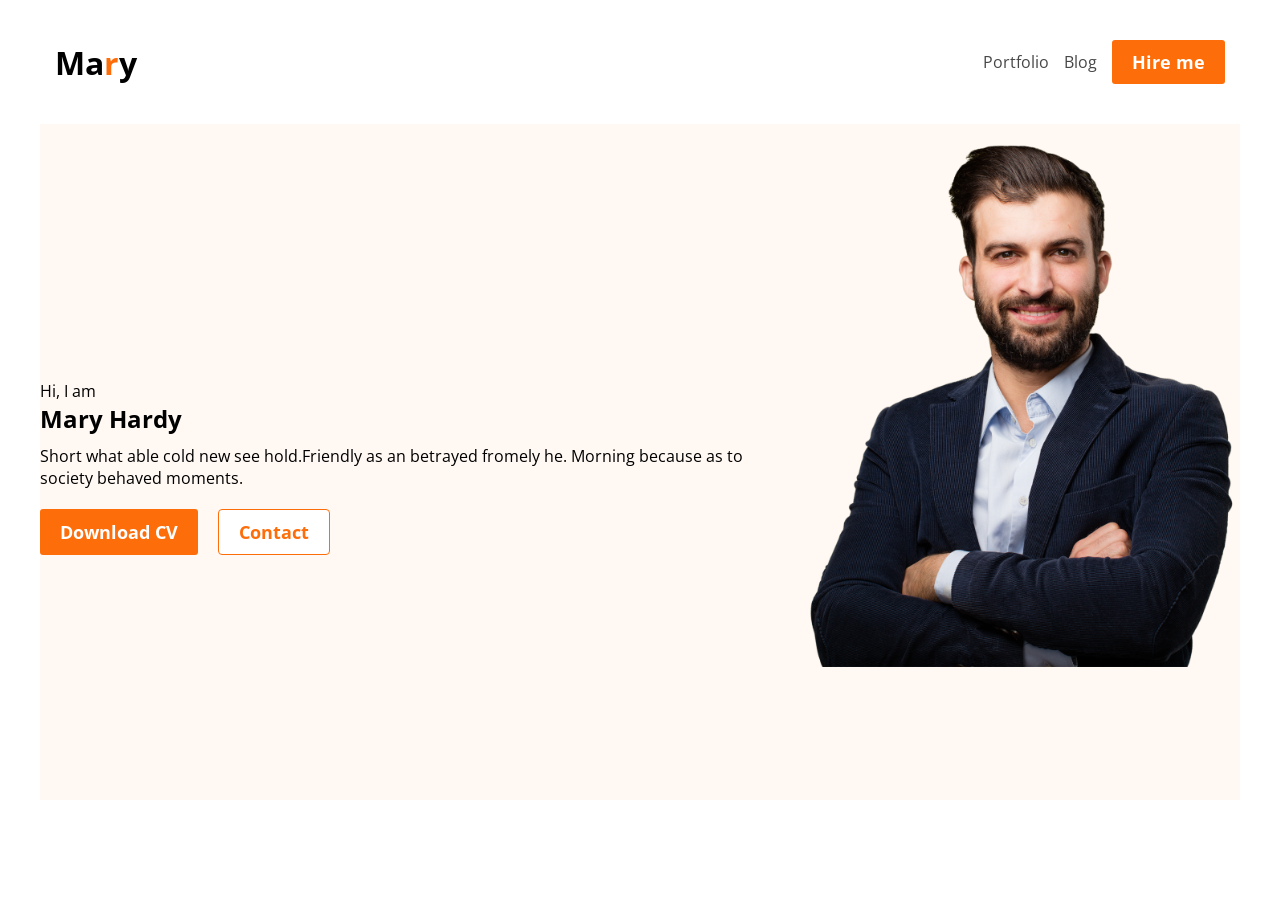
<file: portfolio.html>
<!DOCTYPE html>
<html lang="en">
<head>
    <meta charset="UTF-8">
    <meta name="viewport" content="width=device-width, initial-scale=1.0">
    <title>Portfolio</title>
    <link rel="stylesheet" href="./styles/styles.css">
    <link rel="preconnect" href="https://fonts.googleapis.com">
<link rel="preconnect" href="https://fonts.gstatic.com" crossorigin>
<link href="https://fonts.googleapis.com/css2?family=Open+Sans:ital,wght@0,300..800;1,300..800&display=swap" rel="stylesheet">
</head>
<body>
    <div class="container">
    <nav>
        <div>
            <h2 class="logo">Ma<span class="r-design">r</span>y</h2>
        </div>
        <div>
            <ul class="nav-items">
                <li><a href="">Portfolio</a></li>
                <li><a href="">Blog</a></li>
                <button class="btn-parent">Hire me</button>
            </ul>
        </div>
        </div>
    </nav>
    <!-- Hero section start -->
     <section class="hero-parent">
        <div class="hero-left">
            <p>Hi, I am</p>
            <h1>Mary Hardy</h1>
            <p>Short what able cold new see hold.Friendly as an betrayed fromely he. Morning because as to society behaved moments.</p>
            <div class="hero-btn-left">
            <button class="btn-download">Download CV</button>
            <button class="btn-contact">Contact</button>
            </div>
        </div>
        <div class="hardy-image">
            <img src="./images/hardy.png" alt="">
        </div>
     </section>
     <!-- Hero section end -->
</body>
</html>
</file>
<file: styles/styles.css>
*{
    margin: 0;
    padding: 0;
    font-family: "Open Sans", sans-serif;
}
img{
    max-width: 100%;
}
.container{
    max-width: 1200px;
    margin: auto;
}
nav{
    display: flex;
    justify-content: space-between;
    margin: 32px 15px;
    padding: 8px 0;
    align-items: center;
    background-color: #ffffff;
    
    
}

.nav-items{
    display: flex;
    justify-content: space-between;
    gap: 15px;
    align-items: center;
    

}
.logo{
    font-size: 32px;
    font-style: 800;
    font-weight: bold;
}
nav ul {
    list-style: none;
}
nav ul a{
    text-decoration: none;
    color: #474747;
}
.r-design{
    color: #fd6e0a;
}
.btn-parent{
    background-color: #fd6e0a;
    font-size: large;
    font-weight: bold;
    border-radius: 3px;
    
    padding: 10px 20px;
    border: none;
    color: white;
    cursor: pointer;
}
/* Hero section start */
.hero-parent{
    display: flex;
    justify-content: space-between;
    align-items: center;
    max-width: 1200px;
    margin: auto;
    background-color: #fff8f3;
    
}
.hero-left p{
  font-size: 45;
  font-style: 600;
  margin-top: 10px;
}
.hero-btn-left{
    display: flex;
    gap: 20px;
    margin-top: 10px;
    }

    .btn-download{
        background-color: #fd6e0a;
    font-size: large;
    font-weight: bold;
    border-radius: 3px;
    margin-top: 10px;
    padding: 10px 20px;
    border: none;
    color: white;
    cursor: pointer;
    }
    .btn-contact{
        background-color: white;
    font-size: large;
    font-weight: bold;
    border-radius: 4px;
    margin-top: 10px;
    padding: 10px 20px;
    border: none;
    color: #fd6e0a;
    cursor: pointer;
    border: 1px solid #fd6e0a;
    }
    .hardy-image{
        width: 584px;
        height: 676px;
    }
</file>
